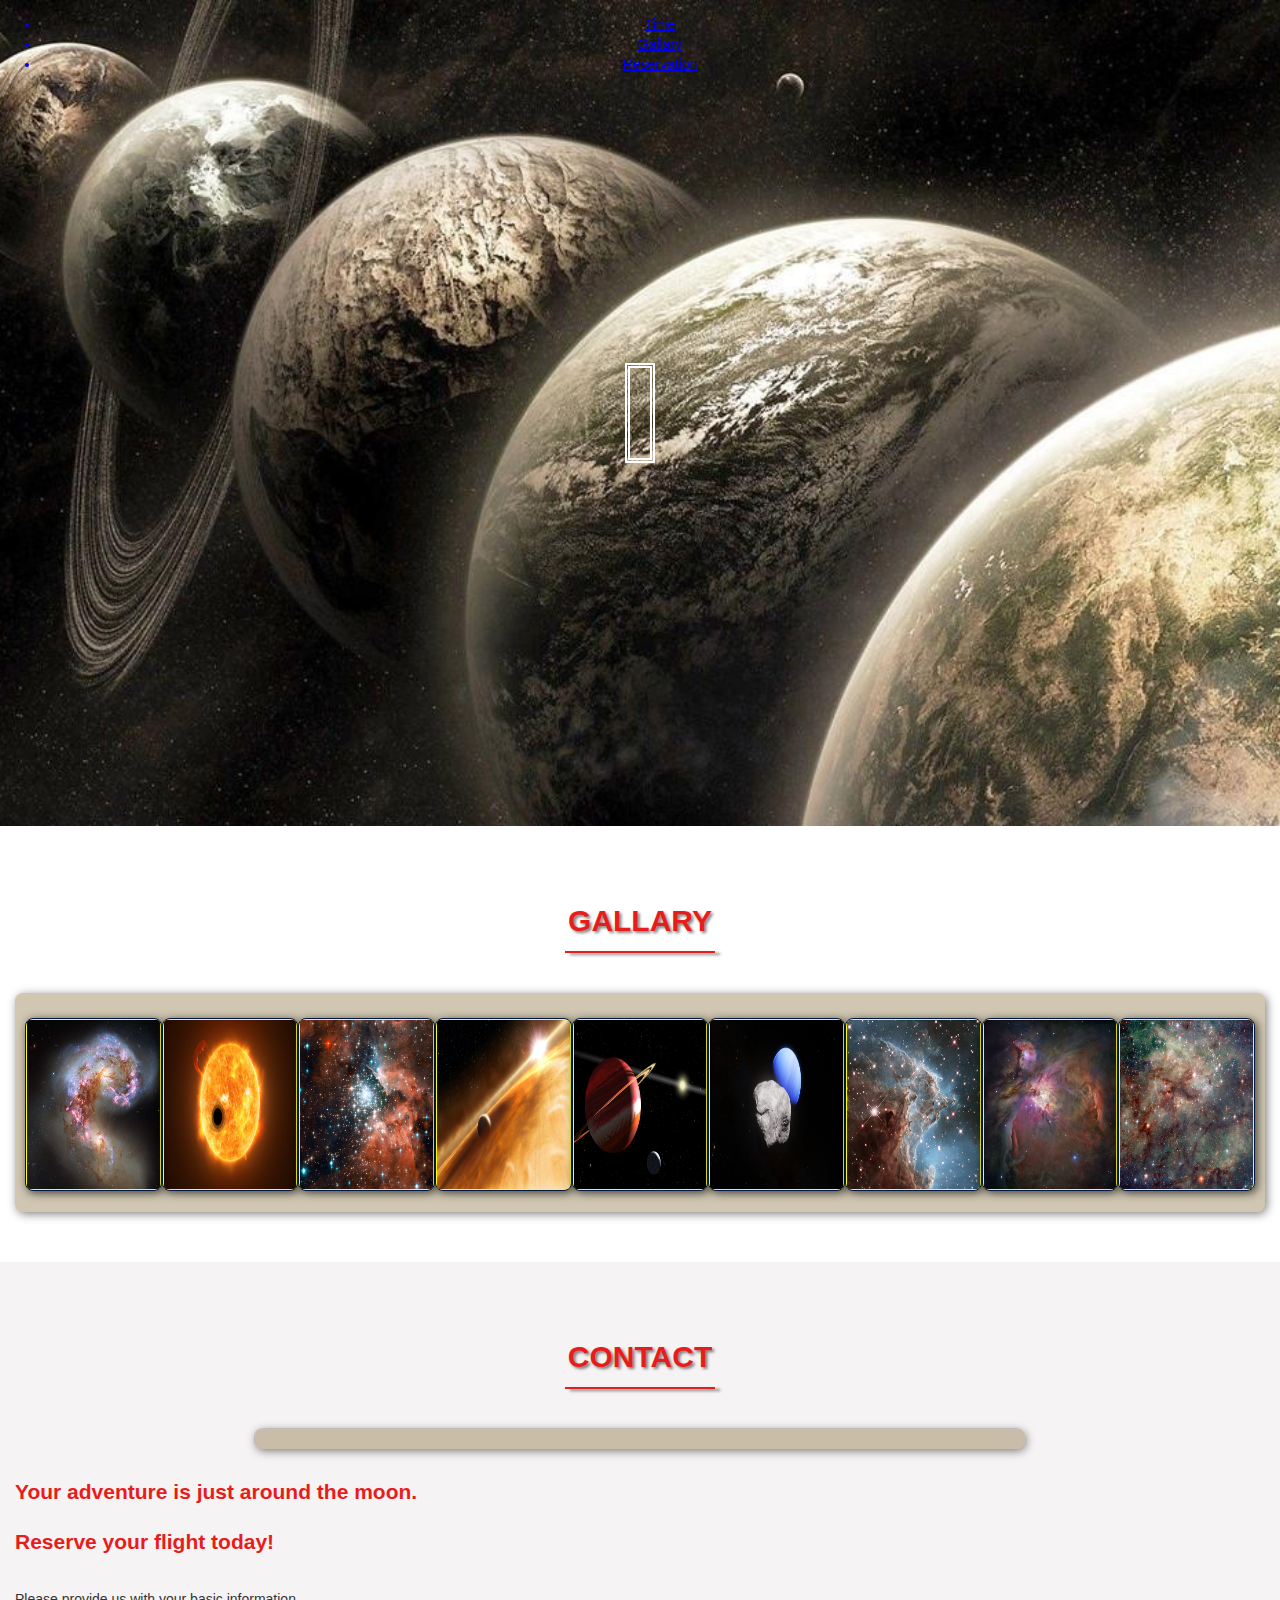
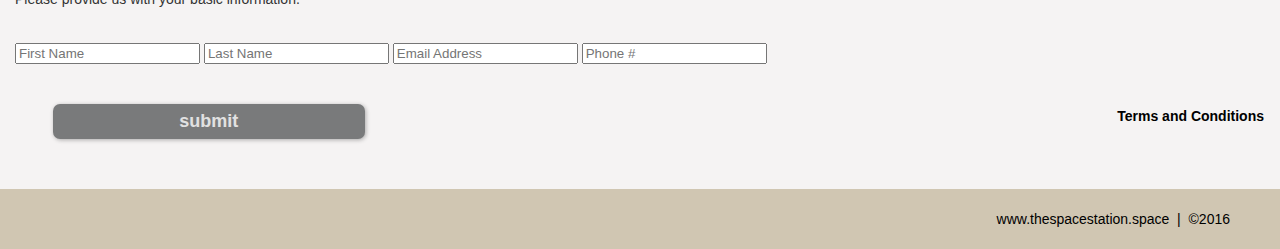
<file: Project/index.html>
<!DOCTYPE html>
<html lang = "en">
<head>
   <meta charset = "UTF-8">
   <title>The Space Station | Resort</title>
   <link rel = "stylesheet" href = "./CSS/shared.css">
   <link rel = "stylesheet" href = "./CSS/animations.css">
</head>
<body>
    <div class = "wrap">
        <div class = "menu-container">
            <ul>
                <a href = "#home"><li>Time</li></a>  <a href = "#gallary"><li>Gallary</li></a>     
                <a href = "#contact"><li>Reservation</li></a>     
            </ul>
        </div>
    </div>
    <div id = "home">
        <div class = "container">
            <div class = "text-center">
                <span class = "head-main"></span>
            </div>
        </div>
    </div>
    <section id = "galary">
        <div class = "container">
            <h1>Gallary</h1>
            <div class = "flex-container">
                <!--Photo Container 1-->
                <div class = "photo-continer">
                    <div class = "photo">
                        <img src = "./Images/Thumb/thumbnail_1.jpg" alt = "">
                        <div class = "photo-overlay">
                            <h3>Click to Enlarge</h3>
                            <p>We have several space launches departing daily, book your flight today!</p>    
                        </div>
                    </div>
                </div>
                <!--End of Photo Container 1-->

                <!--Photo Container 2-->
                <div class = "photo-continer">
                    <div class = "photo">
                        <img src = "./Images/Thumb/thumbnail_2.jpg" alt = "">
                        <div class = "photo-overlay">
                            <h3>Click to Enlarge</h3>
                            p>We have several space launches departing daily, book your flight today!</p>   
                        </div>
                    </div>
                </div>
                <!--End of Photo Container 2-->

                <!--Photo Container 3-->
                <div class = "photo-continer">
                    <div class = "photo">
                        <img src = "./Images/Thumb/thumbnail_3.jpg" alt = "">
                        <div class = "photo-overlay">
                            <h3>Click to Enlarge</h3>
                            <p>We have several space launches departing daily, book your flight today!</p>
                        </div>
                    </div>
                </div>
                <!--End of Photo Container 3-->

                <!--Photo Container 4-->
                <div class = "photo-continer">
                    <div class = "photo">
                        <img src = "./Images/Thumb/thumbnail_4.jpg" alt = "">
                        <div class = "photo-overlay">
                            <h3>Click to Enlarge</h3>
                            <p>We have several space launches departing daily, book your flight today!</p>   
                        </div>
                    </div>
                </div>
                <!--End of Photo Container 4-->

                <!--Photo Container 5-->
                <div class = "photo-continer">
                    <div class = "photo">
                        <img src = "./Images/Thumb/thumbnail_5.jpg" alt = "">
                        <div class = "photo-overlay">
                            <h3>Click to Enlarge</h3>
                            <p>We have several space launches departing daily, book your flight today!</p>    
                        </div>
                    </div>
                </div>
                <!--End of Photo Container 5-->

                <!--Photo Container 6-->
                <div class = "photo-continer">
                    <div class = "photo">
                        <img src = "./Images/Thumb/thumbnail_6.jpg" alt = "">
                        <div class = "photo-overlay">
                            <h3>Click to Enlarge</h3>
                            <p>We have several space launches departing daily, book your flight today!</p>  
                        </div>
                    </div>
                </div>
                <!--End of Photo Container 6-->

                <!--Photo Container 7-->
                <div class = "photo-continer">
                    <div class = "photo">
                        <img src = "./Images/Thumb/thumbnail_7.jpg" alt = "">
                        <div class = "photo-overlay">
                            <h3>Click to Enlarge</h3>
                            <p>We have several space launches departing daily, book your flight today!</p>   
                        </div>
                    </div>
                </div>
                <!--End of Photo Container 7-->

                <!--Photo Container 8-->
                <div class = "photo-continer">
                    <div class = "photo">
                        <img src = "./Images/Thumb/thumbnail_8.jpg" alt = "">
                        <div class = "photo-overlay">
                            <h3>Click to Enlarge</h3>
                            <p>We have several space launches departing daily, book your flight today!</p>   
                        </div>
                    </div>
                </div>
                <!--End of Photo Container 8-->

                <!--Photo Container 9-->
                <div class = "photo-continer">
                    <div class = "photo">
                        <img src = "./Images/Thumb/thumbnail_9.jpg" alt = "">
                        <div class = "photo-overlay">
                            <h3>Click to Enlarge</h3>
                            <p>We have several space launches departing daily, book your flight today!</p>    
                        </div>
                    </div>
                </div>
                <!--End of Photo Container 9-->
            </div>
        </div>
    </section>
    <section id = "contact">
        <div class = "container">
            <div class = "head-padding">
                <h1 class = "head-padding">Contact</h1>
                <div
                 class = "reservation"></div>
                    <h2><span>Your adventure is just around the moon.</span>
                     <br>Reserve your flight today!   
                    </h2>
                    <p class = "rsvp-text">Please provide us with your basic information.
                    </p>
                    <div class = "form-rsvp">
                        <form action = "" method = "post">
                            <input class = "rsvp" type = "text" value = "" placeholder = "First Name">
                            <input class = "rsvp" type = "text" value = "" placeholder = "Last Name">
                            <input class = "rsvp" type = "text" value = "" placeholder = "Email Address">
                            <input class = "rsvp" type = "text" value = "" placeholder = "Phone #">
                            <div class = "forms-spacer"><br>
                                <label class = "terms">Terms and Conditions</label>
                            </div>
                            <br>
                            <div class = "submit">
                                <input type = "submit" value = "submit">
                            </div>
                        </form>
                    </div>
            </div>
        </div>
    </section>

    <div id = "footer">
        www.thespacestation.space &nbsp;|&nbsp; &copy;2016
    </div>
    
</body>
</html>
</file>
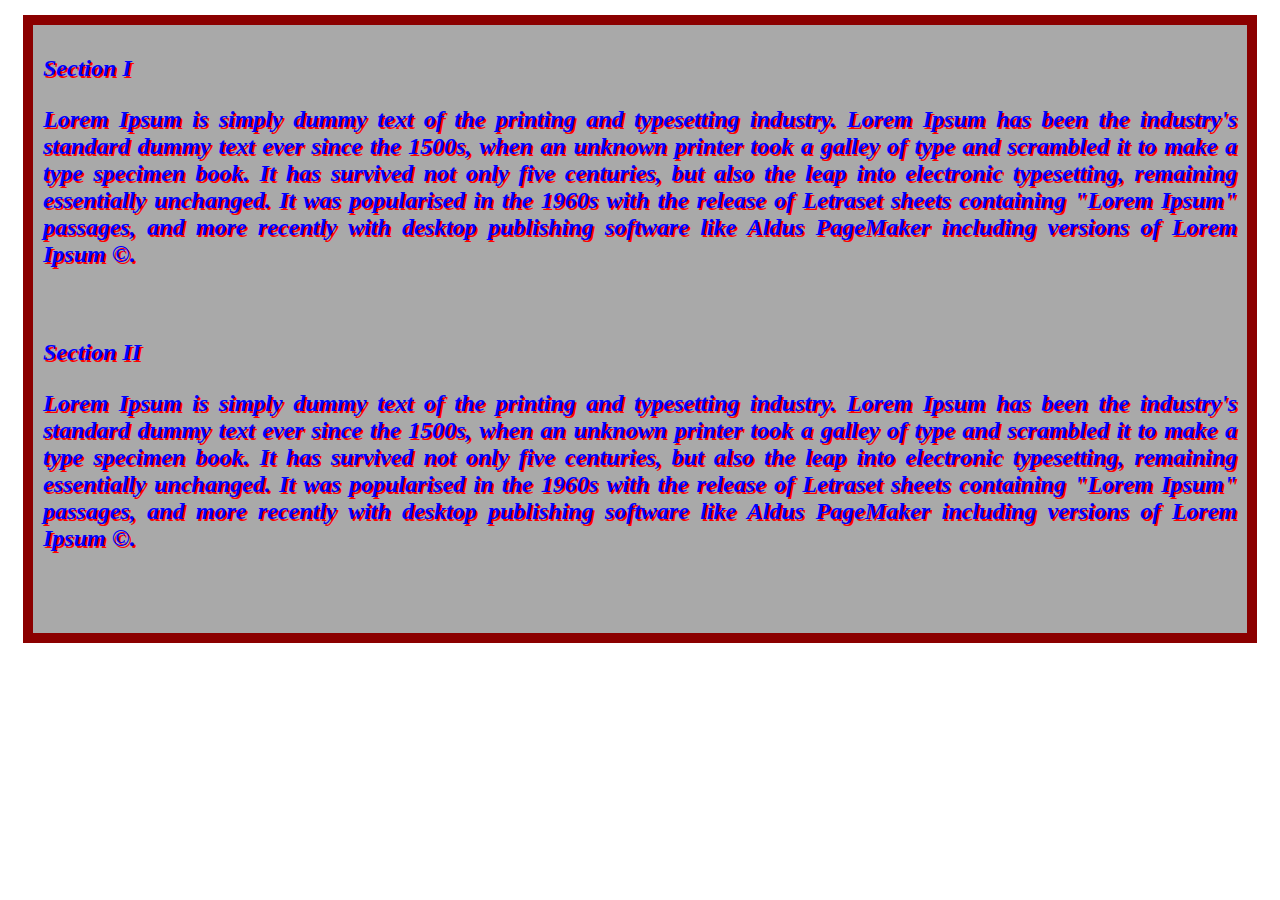
<file: Basic_HTML_6.html>
<!DOCTYPE html>
<html lang = "en">
<head>
	<title>HTML and CSS Session	</title>
	<meta charset = "UTF-8">
	<link rel = "stylesheet" type = "text/css" href = "Basic_HTML_6.css">
</head>
<body>
<main class = "container">
	<section>
	<h2>Section I</p>
	<div>
	<p>Lorem Ipsum is simply dummy text of the printing and typesetting industry. Lorem Ipsum has been the industry's standard dummy text ever since the 1500s, when an unknown printer took a galley of type and scrambled it to make a type specimen book. It has survived not only five centuries, but also the leap into electronic typesetting, remaining essentially unchanged. It was popularised in the 1960s with the release of Letraset sheets containing &quotLorem Ipsum&quot passages, and more recently with desktop publishing software like Aldus PageMaker including versions of Lorem Ipsum&nbsp;&copy;.</p>
	<br>
	</div>
	</section>
	<section>
	<h2>Section II</p>
	<div>
	<p>Lorem Ipsum is simply dummy text of the printing and typesetting industry. Lorem Ipsum has been the industry's standard dummy text ever since the 1500s, when an unknown printer took a galley of type and scrambled it to make a type specimen book. It has survived not only five centuries, but also the leap into electronic typesetting, remaining essentially unchanged. It was popularised in the<span style="color:blue"> 1960s </span>with the release of Letraset sheets containing &quotLorem Ipsum&quot passages, and more recently with desktop publishing software like Aldus PageMaker including versions of Lorem Ipsum&nbsp;&copy;.</p>
	<br>
	</div>
	</section>
</main>
</body>
</html>
</file>
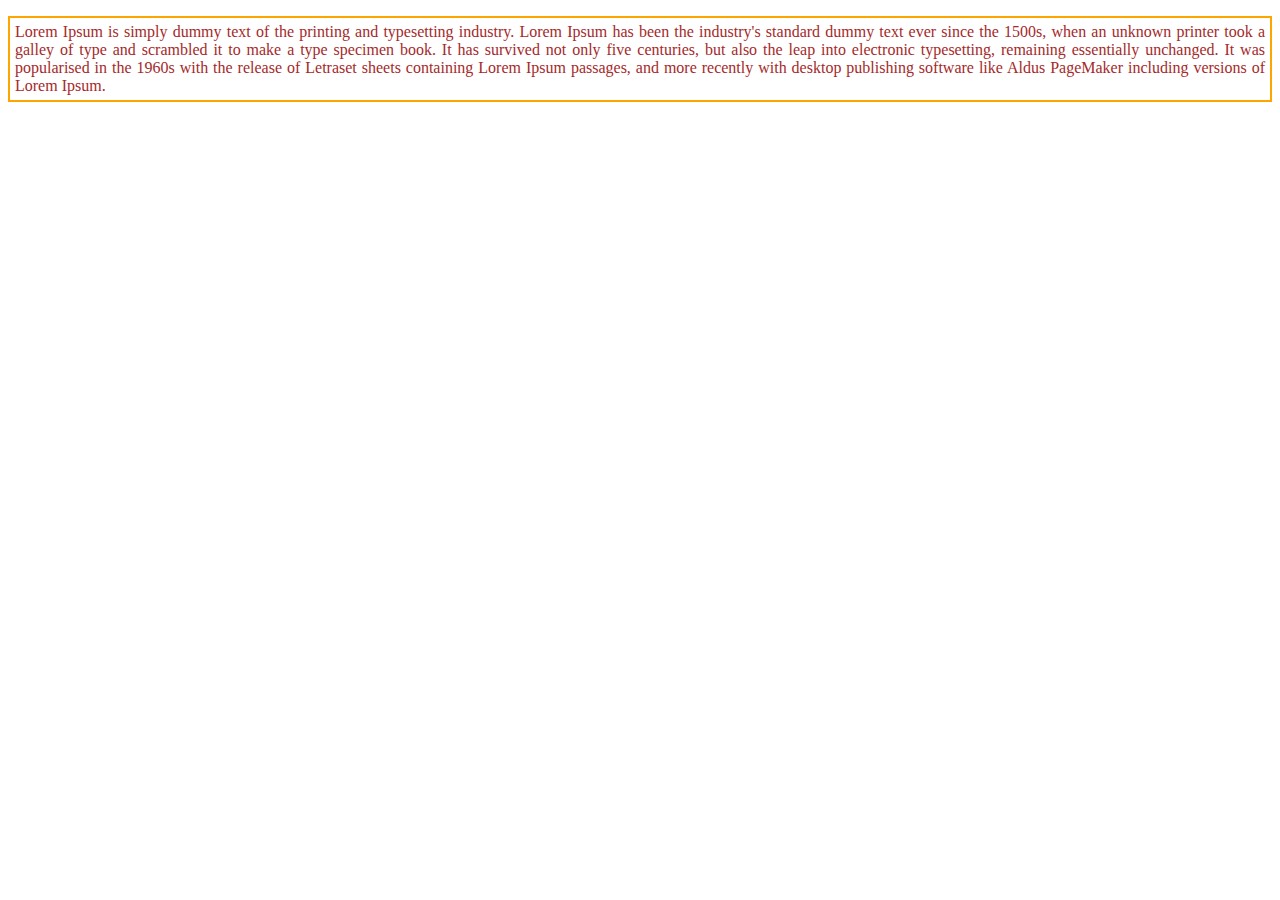
<file: Basic_HTML_and_CSS/Basic_HTML_3.html>
<!DOCTYPE html>
<html lang = "en">
<head>
	<title>HTML and CSS Session	</title>
	<meta charset = "UTF-8">
	<link rel = "stylesheet" type = "text/css" href = "Basic_CSS_1.css">
</head>
<body>
<main>
	
	<div>
	<p>Lorem Ipsum is simply dummy text of the printing and typesetting industry. Lorem Ipsum has been the industry's standard dummy text ever since the 1500s, when an unknown printer took a galley of type and scrambled it to make a type specimen book. It has survived not only five centuries, but also the leap into electronic typesetting, remaining essentially unchanged. It was popularised in the 1960s with the release of Letraset sheets containing Lorem Ipsum passages, and more recently with desktop publishing software like Aldus PageMaker including versions of Lorem Ipsum.</p>
	</div>
</main>
</body>
</html>
</file>
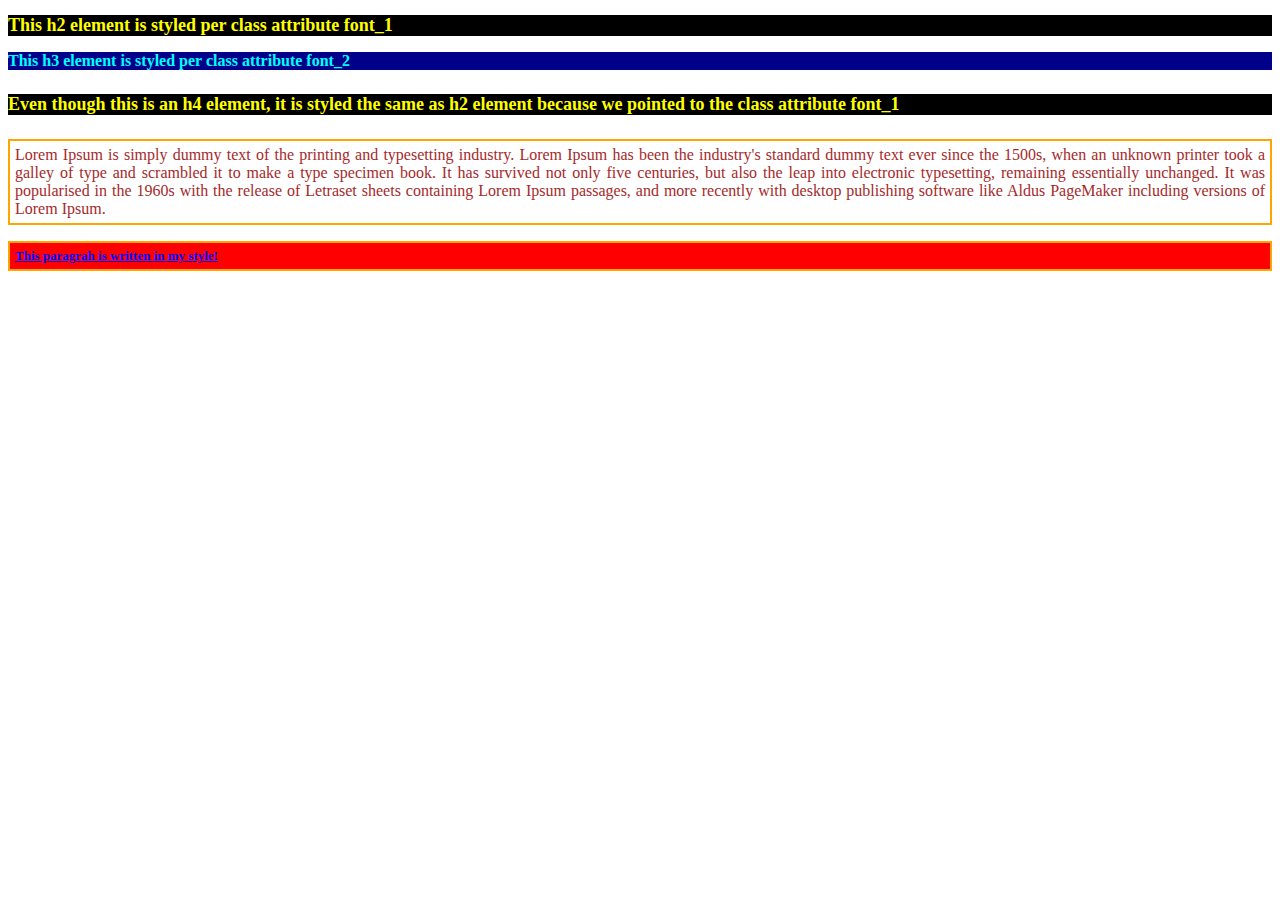
<file: Basic_HTML_and_CSS/Basic_HTML_4.html>
<!DOCTYPE html>
<html lang = "en">
<head>
	<title>HTML and CSS Session	</title>
	<meta charset = "UTF-8">
	<link rel = "stylesheet" type = "text/css" href = "Basic_CSS_1.css">
</head>
<body>
<main>
	<h2 class = "font_1">This h2 element is styled per class attribute font_1</h2>
	<h3 class = "font_2">This h3 element is styled per class attribute font_2</h3>
	<h4 class = "font_1">Even though this is an h4 element, it is styled the same as h2 element because we pointed to the class attribute font_1</h4>	
	<div>
	<p>Lorem Ipsum is simply dummy text of the printing and typesetting industry. Lorem Ipsum has been the industry's standard dummy text ever since the 1500s, when an unknown printer took a galley of type and scrambled it to make a type specimen book. It has survived not only five centuries, but also the leap into electronic typesetting, remaining essentially unchanged. It was popularised in the 1960s with the release of Letraset sheets containing Lorem Ipsum passages, and more recently with desktop publishing software like Aldus PageMaker including versions of Lorem Ipsum.</p>
	</div>
	
	<p class = "My_Style">This paragrah is written in my style!</p>
	
</main>
</body>
</html>
</file>
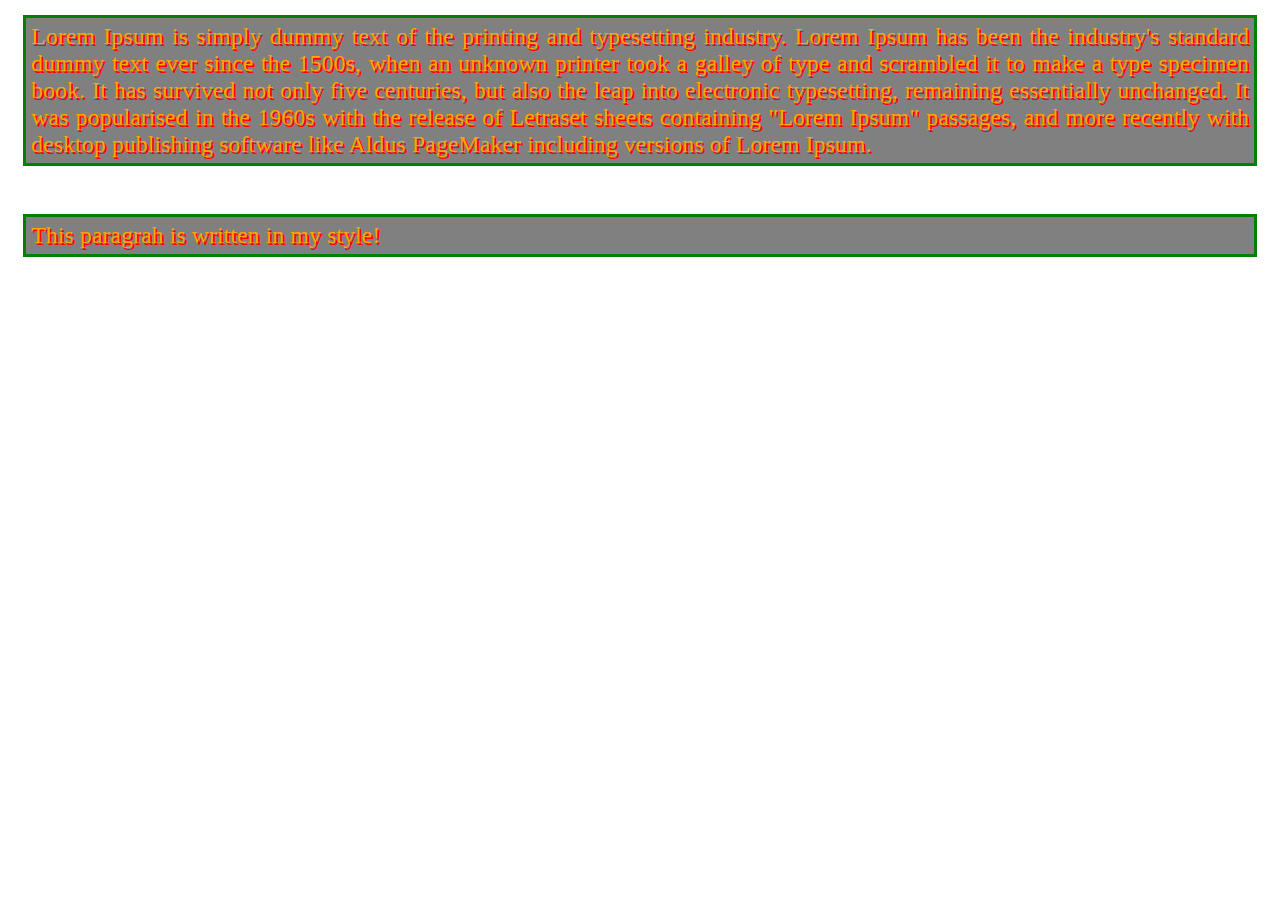
<file: Basic_HTML_and_CSS/Basic_HTML_5.html>
<!DOCTYPE html>
<html lang = "en">
<head>
	<title>HTML and CSS Session	</title>
	<meta charset = "UTF-8">
	<link rel = "stylesheet" type = "text/css" href = "Basic_CSS_2.css">
</head>
<body>
<main>
	<div>
	<p class = "classOne">Lorem Ipsum is simply dummy text of the printing and typesetting industry. Lorem Ipsum has been the industry's standard dummy text ever since the 1500s, when an unknown printer took a galley of type and scrambled it to make a type specimen book. It has survived not only five centuries, but also the leap into electronic typesetting, remaining essentially unchanged. It was popularised in the 1960s with the release of Letraset sheets containing &quotLorem Ipsum&quot passages, and more recently with desktop publishing software like Aldus PageMaker including versions of Lorem Ipsum.</p>
	<br>
	<p class = "classOne">This paragrah is written in my style!</p>
	</div>
</main>
</body>
</html>
</file>
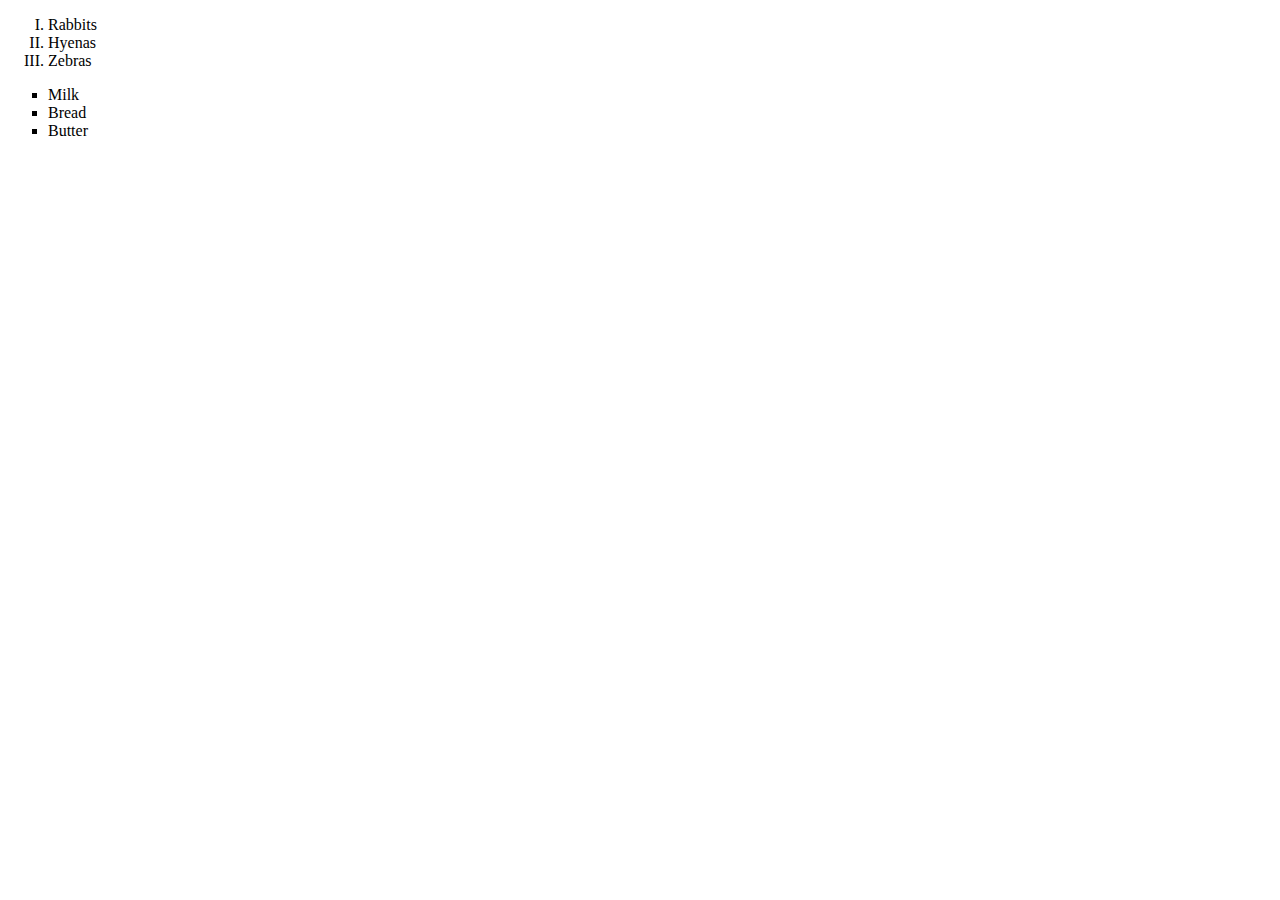
<file: Basic_HTML_and_CSS/HTML_Lists.html>
<!DOCTYPE html>
<html lang = "en">
<head>
	<title>HTML and CSS Session	</title>
	<meta charset = "UTF-8">
	<link rel = "stylesheet" type = "text/css" href = "CSS_Lists.css">
</head>
<body>
<main>
	<ol>
		<li>Rabbits</li>
		<li>Hyenas</li>
		<li>Zebras</li>
	</ol>
	<ul>
		<li>Milk</li>
		<li>Bread</li>
		<li>Butter</li>
	</ul>
</main>
</body>
</html>
</file>
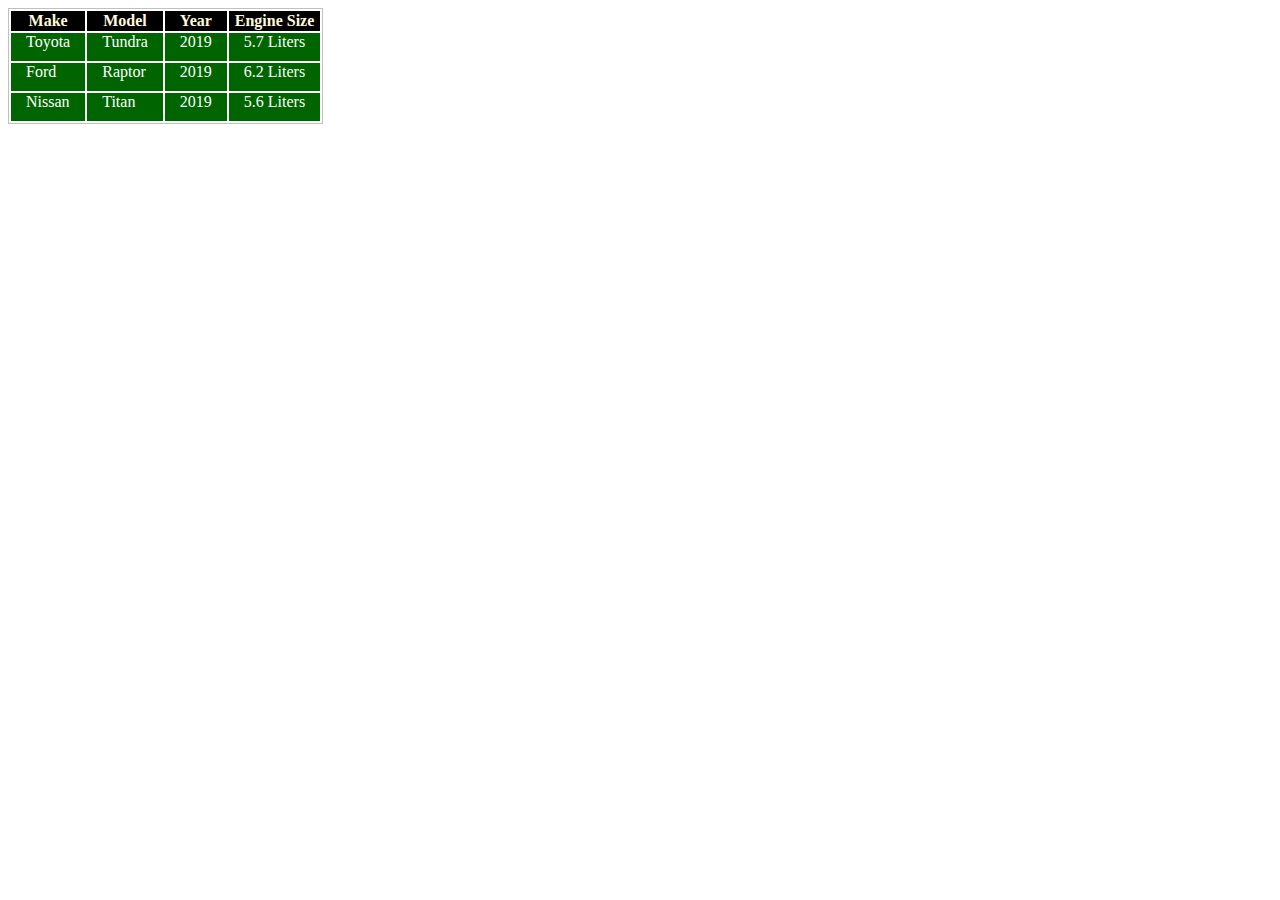
<file: Basic_HTML_and_CSS/HTML_Table.html>
<!DOCTYPE html>
<html lang="en">
<head>
	<title>HTML and CSS Session	</title>
	<meta charset = "UTF-8">
	<!--<link rel = "stylesheet" type = "text/css" href = "tableCssFile.css">-->
	<link rel = "stylesheet" type = "text/css" href = "CSS_Table.css">
</head>
<body>
<main class = "container">
	<div>
	<table class = "paddingBetweenCols">
		<tr>
			<th>Make</th>
			<th>Model</th>
			<th>Year</th>
			<th>Engine Size</th>
		</tr>
		<tr>
			<td>Toyota</td>
			<td>Tundra</td>
			<td>2019</td>
			<td>5.7 Liters</td>
		</tr>
		<tr>
			<td>Ford</td>
			<td>Raptor</td>
			<td>2019</td>
			<td>6.2 Liters</td>
		</tr>
		<tr>
			<td>Nissan</td>
			<td>Titan</td>
			<td>2019</td>
			<td>5.6 Liters</td>
		</tr>
	</table>
	</div>
</main>
</body>
</html>
</file>
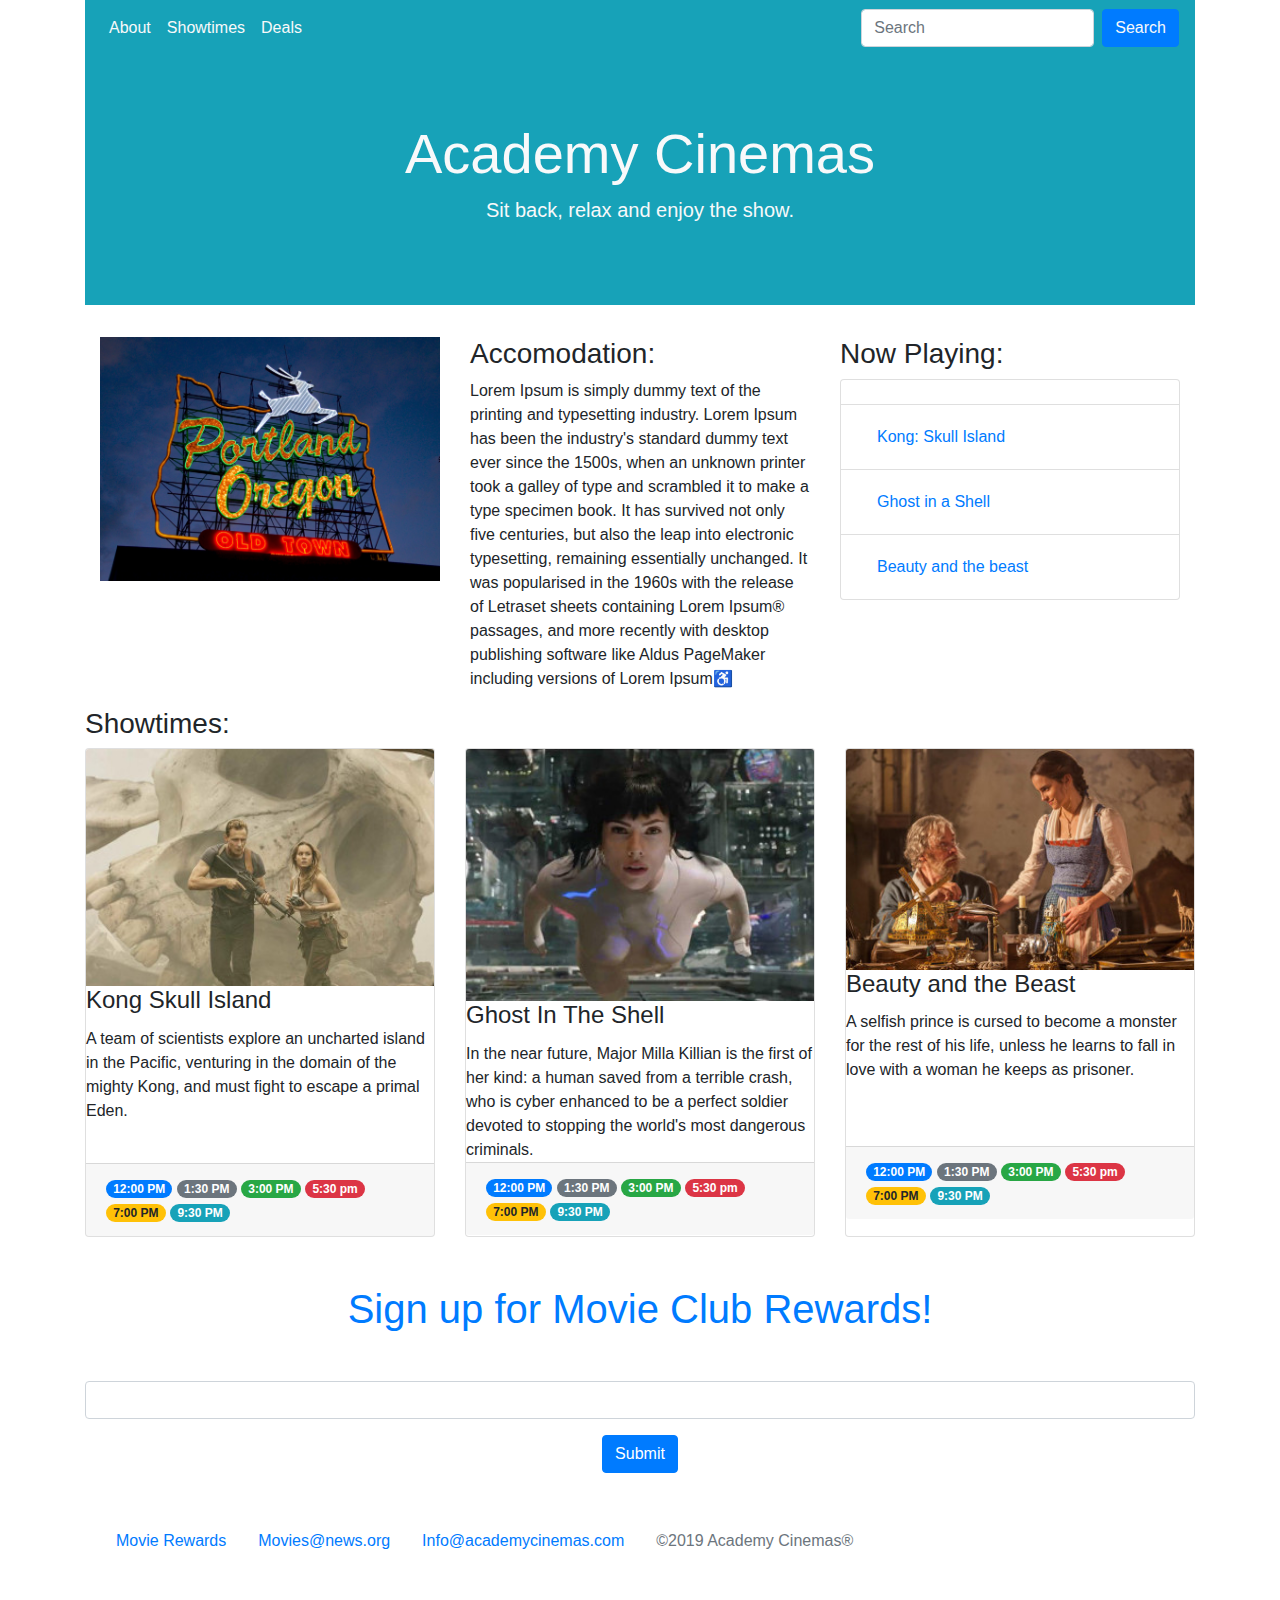
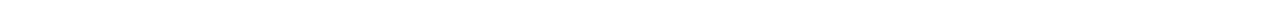
<file: Bootstrap4_Project/academyCinemas.html>
<!doctype html>
<html lang="en">
  <head>
    <!-- Required meta tags -->
    <meta charset="utf-8">
    <meta name="viewport" content="width=device-width, initial-scale=1, shrink-to-fit=no">

    <!-- Bootstrap CSS -->
    <link rel="stylesheet" href="https://stackpath.bootstrapcdn.com/bootstrap/4.4.1/css/bootstrap.min.css" integrity="sha384-Vkoo8x4CGsO3+Hhxv8T/Q5PaXtkKtu6ug5TOeNV6gBiFeWPGFN9MuhOf23Q9Ifjh" crossorigin="anonymous">

    <title>Academy Cinemas</title>
  </head>
  <body>
    <div class = "container">
		<nav class="navbar navbar-expand-lg navbar-light bg-info">
  

  <div class="collapse navbar-collapse" id="navbarSupportedContent">
    <ul class="navbar-nav mr-auto">
      <li class="nav-item active">
        <a class="nav-link text-light" href="#">About<span class="sr-only">(current)</span></a>
      </li>
      <li class="nav-item active">
        <a class="nav-link text-light" href="#">Showtimes</a>
      </li>
      <li class="nav-item active">
        <a class="nav-link text-light " href="#" id="navbarDropdown" role="button" data-toggle="dropdown" aria-haspopup="true" aria-expanded="false">Deals</a>
        <div class="dropdown-menu" aria-labelledby="navbarDropdown">
          <a class="dropdown-item" href="#">Action</a>
          <a class="dropdown-item" href="#">Another action</a>
          <div class="dropdown-divider"></div>
          <a class="dropdown-item" href="#">Something else here</a>
        </div>
      </li>
      <li class="nav-item">
        <a class="nav-link" href="#" tabindex="-1" aria-disabled="true"></a>
      </li>
    </ul>
    <form class="form-inline my-2 my-lg-0">
      <input class="form-control mr-sm-2" type="search" placeholder="Search" aria-label="Search">
      <button class="btn btn-primary my-2 my-sm-0 text-light" type="submit">Search</button>
    </form>
  </div>
</nav>
	
	<div class="jumbotron jumbotron-fluid bg-info text-center">
		<div class="container">
		<h1 class="display-4 text-light">Academy Cinemas</h1>
		<p class="lead text-light">Sit back, relax and enjoy the show.</p>
		</div>
	</div>
	<!--Column 1 Starting-->
	<div class = "container">
		<div class="row">
			<div class="col-sm">
				<img class = "img-fluid" height = "900" width = "900" src = "./Img/pdx.jpg" alt = "">
	
      
    </div>
    <!--End of Column 1 Starting-->
	
	<!--Column 2 Starting-->
	<div class="col-sm">
		<h3>Accomodation:</h3>
		<p>Lorem Ipsum is simply dummy text of the printing and typesetting industry. Lorem Ipsum has been the industry's standard dummy text ever since the 1500s, when an unknown printer took a galley of type and scrambled it to make a type specimen book. It has survived not only five centuries, but also the leap into electronic typesetting, remaining essentially unchanged. It was popularised in the 1960s with the release of Letraset sheets containing Lorem Ipsum&reg; passages, and more recently with desktop publishing software like Aldus PageMaker including versions of Lorem Ipsum&#9855;</p>
	</div>
    <!--End of Column 2 Starting-->
	
	<!--Column 3 Starting-->
	<div class="col-sm">
	<h3>Now Playing:</h3>
		<ul class="list-group">
			<li class="list-group-item">
			  <li class="list-group-item">
				<a class = "nav-link" href = "#">Kong: Skull Island</a> 
			  </li>
			  
			  <li class="list-group-item">
				<a class = "nav-link" href = "#">Ghost in a Shell</a> 
			  </li>
			  
			  <li class="list-group-item">
				<a class = "nav-link" href = "#">Beauty and the beast</a> 
			  </li>
				
			  
		</ul>
    </div>
	</div>
	</div>
	<!--End of Column 3 Starting-->
	
	<!--Showtimes-->
	<h3>Showtimes:</h3>
	<div class="card-deck">
  <div class="card">
    <img src="./Img/kongskullisland.jpg" class="card-img-top" alt="...">
    <div class="card-block">
      <h4 class="card-title">Kong Skull Island</h4>
      <p class="card-text">A team of scientists explore an uncharted island in the Pacific, venturing in the domain of the mighty Kong, and must fight to escape a primal Eden.</p><br>
    </div>
    <div class="card-footer">
    <span class="badge badge-pill badge-primary">12:00 PM</span>
	<span class="badge badge-pill badge-secondary">1:30 PM</span>
	<span class="badge badge-pill badge-success">3:00 PM</span>
	<span class="badge badge-pill badge-danger">5:30 pm</span>
	<span class="badge badge-pill badge-warning">7:00 PM</span>
	<span class="badge badge-pill badge-info">9:30 PM</span>
	
    </div>
  </div>
  
  <div class="card">
    <img src="./Img/ghostintheshell.jpg" class="card-img-top" alt="...">
    <div class="card-block">
      <h4 class="card-title">Ghost In The Shell</h4>
      <p class="card-text">In the near future, Major Milla Killian is the first of her kind: a human saved from a terrible crash, who is cyber enhanced to be a perfect soldier devoted to stopping the world's most dangerous criminals.</p>
    </div>
    <div class="card-footer">
     <span class="badge badge-pill badge-primary">12:00 PM</span>
	<span class="badge badge-pill badge-secondary">1:30 PM</span>
	<span class="badge badge-pill badge-success">3:00 PM</span>
	<span class="badge badge-pill badge-danger">5:30 pm</span>
	<span class="badge badge-pill badge-warning">7:00 PM</span>
	<span class="badge badge-pill badge-info">9:30 PM</span> 
    </div>
	  </div>
  
  <div class="card">
    <img src="./Img/beautyandthebeast.jpg" class="card-img-top" alt="...">
    <div class="card-block">
      <h4 class="card-title">Beauty and the Beast</h4>
      <p class="card-text">A selfish prince is cursed to become a monster for the rest of his life, unless he learns to fall in love with a woman he keeps as prisoner.</p><br><br>
    </div>
    <div class="card-footer">
    <span class="badge badge-pill badge-primary">12:00 PM</span>
	<span class="badge badge-pill badge-secondary">1:30 PM</span>
	<span class="badge badge-pill badge-success">3:00 PM</span>
	<span class="badge badge-pill badge-danger">5:30 pm</span>
	<span class="badge badge-pill badge-warning">7:00 PM</span>
	<span class="badge badge-pill badge-info">9:30 PM</span>  
    </div>
  </div>
</div>
	
	<!--/Showtimes-->
	<div class = "text-center">
	<form>
	<h1 class = "text-primary my-5">Sign up for Movie Club Rewards!</h1>
	<div class="form-group">
    
    <input type="email" class="form-control" id="exampleInputEmail1" aria-describedby="emailHelp">
    
	</div>
	
	<button type="submit" class="btn btn-primary">Submit</button>
	</form>
	</div>
	<div class = "container my-5">
	<ul class="nav nav-inline">
	  <li class="nav-item">
		<a class="nav-link active" href="#">Movie Rewards</a>
	  </li>
	  <li class="nav-item">
		<a class="nav-link" href="#">Movies@news.org</a>
	  </li>
	  <li class="nav-item">
		<a class="nav-link" href="#">Info@academycinemas.com</a>
	  </li>
	  <li class="nav-item">
		<a class="nav-link disabled" href="#" tabindex="-1" aria-disabled="true">&copy;2019 Academy Cinemas&reg;</a>
	  </li>
	</ul>
	</div>
</div>

    <!-- Optional JavaScript -->
    <!-- jQuery first, then Popper.js, then Bootstrap JS -->
    <script src="https://code.jquery.com/jquery-3.4.1.slim.min.js" integrity="sha384-J6qa4849blE2+poT4WnyKhv5vZF5SrPo0iEjwBvKU7imGFAV0wwj1yYfoRSJoZ+n" crossorigin="anonymous"></script>
    <script src="https://cdn.jsdelivr.net/npm/popper.js@1.16.0/dist/umd/popper.min.js" integrity="sha384-Q6E9RHvbIyZFJoft+2mJbHaEWldlvI9IOYy5n3zV9zzTtmI3UksdQRVvoxMfooAo" crossorigin="anonymous"></script>
    <script src="https://stackpath.bootstrapcdn.com/bootstrap/4.4.1/js/bootstrap.min.js" integrity="sha384-wfSDF2E50Y2D1uUdj0O3uMBJnjuUD4Ih7YwaYd1iqfktj0Uod8GCExl3Og8ifwB6" crossorigin="anonymous"></script>
  </body>
</html>
</file>
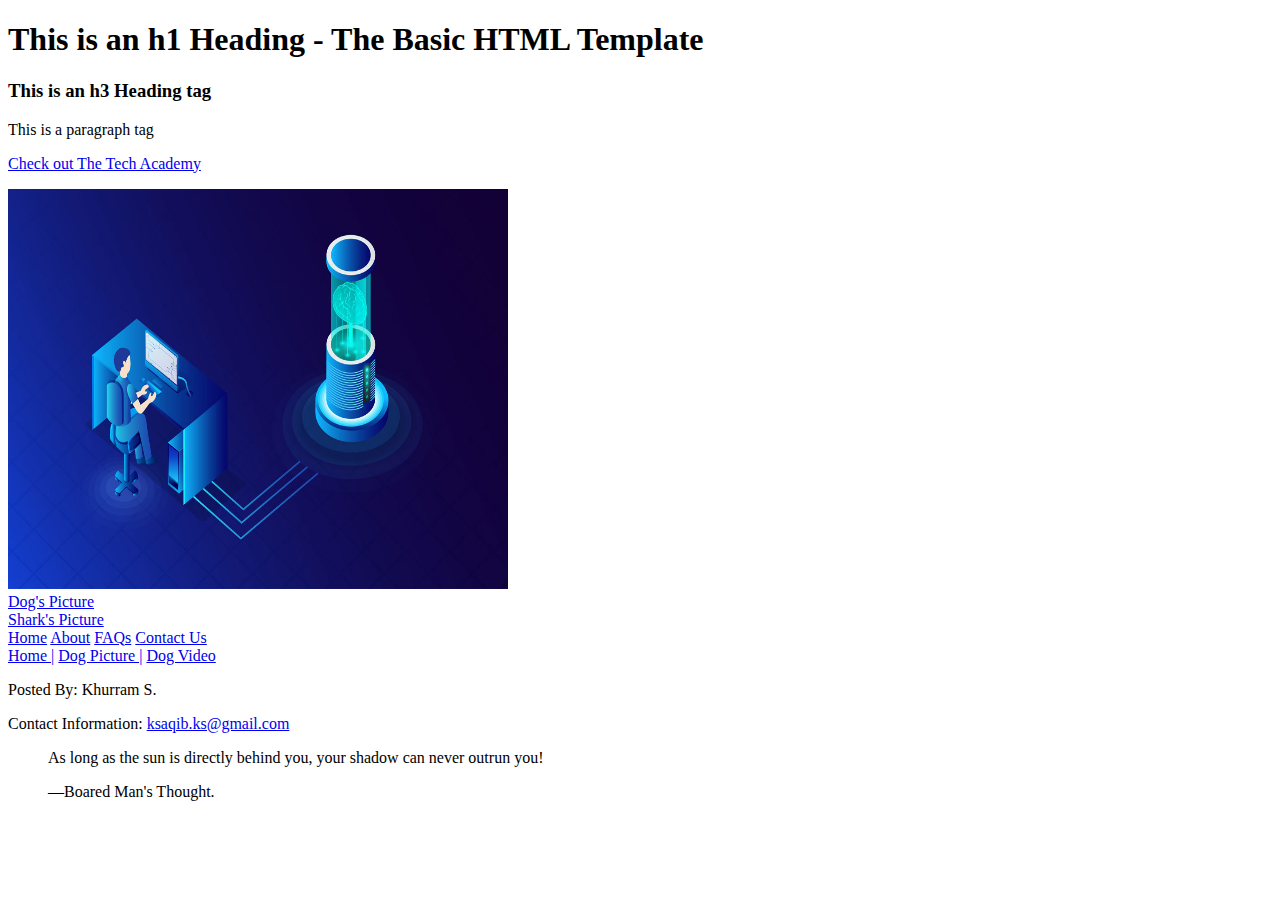
<file: HTML documents/Assignment.html>
<!DOCTYPE html>
<html lang  = "en">
<head>
<title>HTML</title>
<meta charset = "UTF-8">
</head>
<body>
<main>
	<header>
		<h1 id = "Header_1">This is an h1 Heading - The Basic HTML Template</h1>
		<h3>This is an h3 Heading tag</h3>
		<p>This is a paragraph tag</p>
		<p><a href = "https://www.learncodinganywhere.com">Check out The Tech Academy</a></p>
		<img src = "NightCoder.jpg" height = 400 width = 500>
		<br>
		<a href = "dogPicFile.html">Dog's Picture</a>
		<br>
		<a href = "https://www.google.com/search?q=Shark&client=firefox-b-d&source=lnms&tbm=isch&sa=X&ved=2ahUKEwiuqfvcpeTmAhUEH6wKHS24AysQ_AUoAXoECBEQAw&biw=1152&bih=563&dpr=1.67#imgrc=zVw1JL9BW0MdeM:">Shark's Picture</a>
	</header>
	<nav>
		<a href = "Assignment.html">Home</a>  
		<a href = "About us page or URL">About</a>  
		<a href = "FAQs page file name or URL">FAQs</a>  
		<a href = "Contact file name or URL">Contact Us</a> 
	</nav>
	<nav>
	<a href = "Assignment.html">Home |</a>
	<a href = "dogPicFile.html"> Dog Picture |</a>
	<a href = "Dog_Video.html"> Dog Video</a>
	</nav>
	<footer>
		<p>Posted By: Khurram S.</p>
		<p>Contact Information: <a href = "mailto:ksaqib.ks@gmail.com">ksaqib.ks@gmail.com</a></p>
	</footer>
	<blockquote>
    <p>As long as the sun is directly behind you, your shadow can never outrun you!</p>
    <footer>—Boared Man's Thought.</footer>
	</blockquote>
	<script>
		document.getElementById("Header_1").innerHTML;
	</script>
</main>
</body>
</html>
</file>
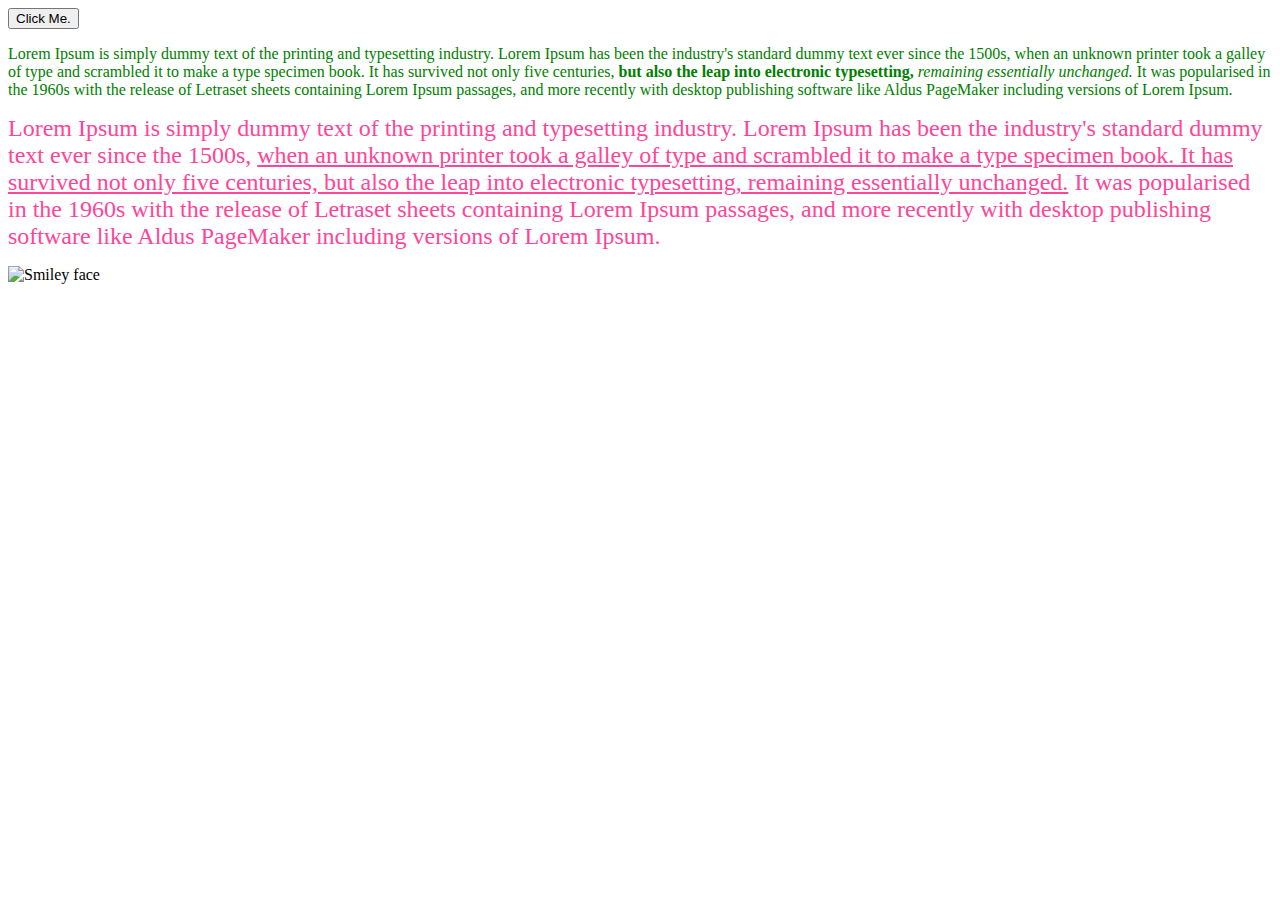
<file: HTML documents/Basic_HTML_1.html>
<!DOCTYPE html>
<html lang  = "en">
<head>
<title>Javascript File</title>
<meta charset = "UTF-8">
</head>
<body>
<main>
	<button onClick =  "firstFunc()">
	Click Me.
	</button>
	<p id = "fish"></p>
	<script type = "text/javascript" src = "Hello_World.js">
	
	</script>
	<p><font color = "green" face = "Roboto">
	Lorem Ipsum is simply dummy text of the printing and typesetting industry. Lorem Ipsum has been the industry's standard dummy text ever since the 1500s, when an unknown printer took a galley of type and scrambled it to make a type specimen book. It has survived not only five centuries, <b>but also the leap into electronic typesetting,</b> <i>remaining essentially unchanged.</i> It was popularised in the 1960s with the release of Letraset sheets containing Lorem Ipsum passages, and more recently with desktop publishing software like Aldus PageMaker including versions of Lorem Ipsum.</font>
	</p>
	<p><font color = "#ff4598" size = 5>
	Lorem Ipsum is simply dummy text of the printing and typesetting industry. Lorem Ipsum has been the industry's standard dummy text ever since the 1500s, <u>when an unknown printer took a galley of type and scrambled it to make a type specimen book. It has survived not only five centuries, but also the leap into electronic typesetting, remaining essentially unchanged.</u> It was popularised in the 1960s with the release of Letraset sheets containing Lorem Ipsum passages, and more recently with desktop publishing software like Aldus PageMaker including versions of Lorem Ipsum.</font>
	</p>
	 <img sc="dog.jpg" alt="Smiley face"> 
</main>
</body>
</html>
</file>
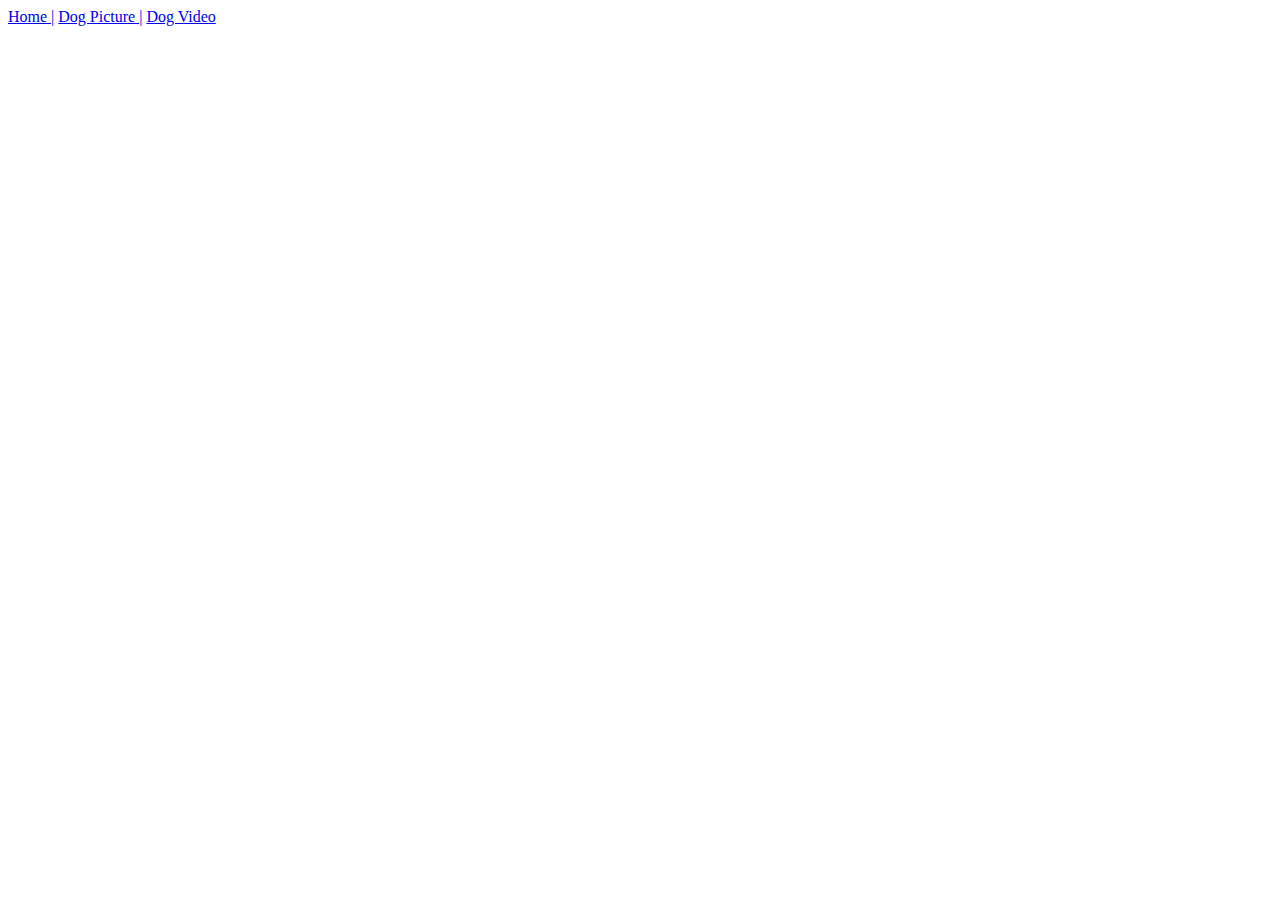
<file: HTML documents/Dog_Video.html>
<!DOCTYPE html>
<html>
<head>
	<title>Dogs Video</title>
	<meta charset = "UTF-8">
</head>
<body>
	<nav>
	<a href = "Assignment.html">Home |</a>
	<a href = "dogPicFile.html"> Dog Picture |</a>
	<a href = "https://youtu.be/ASxkyQKZE4k"> Dog Video</a>
	</nav>
</body>
</html>
</file>
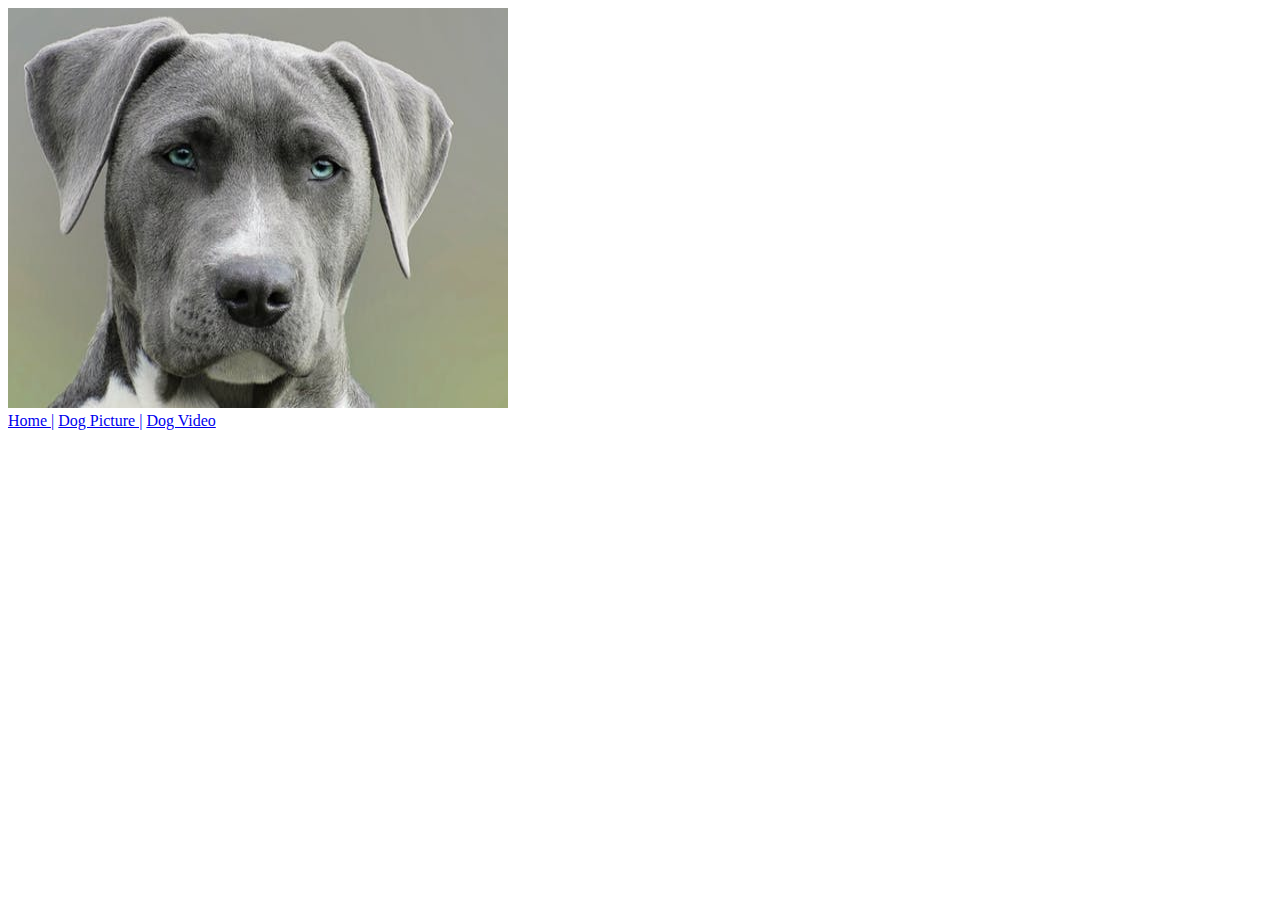
<file: HTML documents/dogPicFile.html>
<!DOCTYPE html>
<html lang  = "en">
<head>
<title>Dog's Picture File</title>
<meta charset = "UTF-8">
</head>
<body>
<main>
	<header>
			<img src = "dog.jpg" height = 400 width = 500>
	</header>
	<nav>
	<a href = "Assignment.html">Home |</a>
	<a href = "dogPicFile.html"> Dog Picture |</a>
	<a href = "Dog_Video.html"> Dog Video</a>
	</nav>
</main>
</body>
</html>
</file>
<file: Project/CSS/shared.css>
html {
    font-family: sans-serif;
    font-size: 62.5%;
    -webkit-tap-highlght-color: rgba(0,0,0,0);
    -webkit-text-size-adjust: 100%;
    -ms-text-size-adjust: 100%;
}
body {
    font-size: 14px;
    margin: 0;
    font-family: "Helvetica Neue", Helvetica, Arial, sans-serif;
    line-height:  1.4287143;
    color: #333;
    background-color: #fff;
}
footer, nav {
    display: block;
}
h1, h2, h3, h4, h5, h6{
    font-family: 'Open Sans', sans-serif;
}
h1 {
    line-height: 50px;
    font-weight: 900;
    font-size: 30px;
    text-transform: uppercase;
    text-align:  center;
    color: #E91C1C;
    text-shadow: 2px 2px 3px rgba(0,0,0,0.5);
}
h1::after {/*This is the underline.*/
    display: block;
    content: "";
    height: 2px;
    width: 150px;
    background: #E91C1C;
    margin: 5px auto 40px;
    box-shadow: 5px 2px 3px rgba(0,0,0,0.5);
}
h2 {
    line-height: 50px;
    color: #E91C1C;
}
h3 {
    line-height: 30px;
    padding-bottom: 20px;
}
h4 { 
    padding-top: 25px;
    padding-bottom: 0;
    line-height: 40px;
    font-size: 22px;
    font-weight: 900;
}
p {
    font-weight: 300;
    line-height: 30px;
    padding-bottom: 15px;
}
.text-center {
    text-align: center;
}
.heading-padding {
    padding-bottom: 40px;
}
section {
    padding-bottom: 50px;
    padding-top: 50px;
}
.navbar {
    height: 105px;
    max-height: 340px;
    display: block;
}
.container {
    padding-right: 15px;
    padding-left: 15px;
    margin-right: auto;
    margin-left: auto;
}
.wrap {
    position: absolute;
    width: 100%;
    height: 100%;
    overflow: hidden;
    top: 0;
    left: 0;
    text-align: center;
}
.menu-container {
    max-height: 340px;
    margin: 0% auto;
    content: " ";
    width: 100%;
    position: fixed;
    z-index: 100;
}
#home {
    background: url(../Images/Thumb/planets_homepagebkgd.jpg) no-repeat 50% 50%;
    background-attachement: fixed;
    -webkit-background-size: cover;
    -moz-background-size: cover;
    -o-background-size: cover;
    background-size: cover;
    width: 100%;
    display: block;
    height: auto;
    padding-top: 350px; /*This is the spacer before the main title logo*/
    padding-bottom: 350px; /*This is the spacer after the main title logo*/
    color: #fff;
}
.terms{
    margin-top: 13%;
}
.footer {
    margin-top: 13%;
}
.head-main {
    text-shadow: 2px 4px 5px rgba(0,0,0,0.9);
    font-variant: small-caps;
    color: #fff;
    letter-spacing: 5pt;
    word-spacing: 21pt;
    font-size: 4.5em;
    text-align: left;
    font-family: impact, sans-serif;
    line-height: 2;
    font-weight: 900;
    border: 5px double #fff;
    padding: 10px;
}
.flex-container {
    display: -webkit-flex;
    display: flex;
    flex-wrap: warp;
    padding: 10px;
    border-radius: 8px;
    margin: 0px auto;
    background-color: rgba(100,65,0, 0.3) ;
    box-shadow: 2px 2px 10px 0 rgba(0,0,0,0.5);
}
#contact {
    background-color: #f5f3f3;
}
.reservation {
    width: 60%;
    padding: 10px;
    border-radius: 8px;
    margin: 0px auto;
    background-color: rgba(100,65,0,0.3);
    box-shadow: -1px -1px 1px 0 rgba(0,0,0,0.1),  1px 2px 10px 0 rgba(0,0,0,0.5);
}
.reservation h2 {
    width: 70%;
    text-align: center;
    margin: 0 auto;
    color: #13161B;
    font-weight: 500;
    font-size: 1.3em;
    letter-spacing: 0pt;
    word-spacing: 0pt;
}
.reservation h2 span {
    width: 70%;
    text-align: center;
    margin: 0 auto;
    color: #13161B;
    font-weight: 900;
    font-size: 1.5em;
    font-variant: small-caps;
    letter-spacing: 0.4pt;
    word-spacing: 0.3pt;    
}
.reservation p {
    color: #13161B;
    width: 50%; 
    margin: 0 auto;
}
.reservation form {
    font-size: 15px;
    outline: none;
    font-weight: 600;
    color: #8D8E8F;
    padding: 12px 12px;
    width: 70%;
    border: solid 1px #808080;
    margin: 2% auto;
    border-radius: 7px;    
    background: rgb(227,222,222);
    box-shadow: 2px 3px 3px 0px rgba(0,0,0,0.3);
    font-family: 'Raleway', sans-serif;
}
.reservation input[type = "text"] {
    font-size: 15px;
    outline: none;
    font-weight: 600;
    color: #8D8E8F;
    padding: 2% 1% 2% 7%;
    width: 80%;
    border-top: solid 1px #090B0D;
    border-right: 2px solid #424549;
    border-left: solid 1px #090B0D;
    border-bottom: 2px solid #424549;
    margin: 10px 1em;
    border-radius: 7px;    
    background: #13161B;
    box-shadow: inset 0px 3px 0px 0px rgba(5,5,5,0.15);
    font-family: 'Raleway', sans-serif; 
}
.reservation input[type = "text"]:hover {
    box-shadow: 0px 0px 18px rgba(100,65,0,0.8);
}
.form-spacer {
    padding: 30px 39px;
}
.terms {
    margin: 30px 1px 0 0;
    padding-left: 52px;
    font-size: 14px;
    line-height: 5px;
    color: #000;
    cursor: pointer;
    position: relative;
    display: inline;
    float: right;
    font-family: 'Raleway', sans-serif; 
    font-weight: 600;
}
.terms:hover {
    color: orange;
    text-decoration: underline;
}
.submit input[type = "submit"] {
    color: rgb(225,225,225);
    cursor: pointer;
    border: none;
    font-weight: 900;
    outline: none;
    text-align: center;
    font-family: 'Raleway', sans-serif;
    margin: 0px 3%;
    padding: 7px 0px;
    width: 25%;
    font-size: 18px;
    transition: border-color 0.3s color 0.3s background-color 0.3s;
    border-radius: 7px;
    background-color: #797a7b;
    box-shadow: 1px 1px 4px 0 rgba(0,0,0,0.3);
}
.submit input[type = "submit"]:hover {
    color: #000;
    background-color: #8D8E8F;
    box-shadow: inset 1px 2px 15px 0 rgba(0,0,0,0.5);
}  
#footer {
    background-color: rgba(100,65,0,0.3);
    color: #000;
    text-shadow: 2px 2px 8px 0 rgba(0,0,0,0.4);
    padding: 20px 50px 20px 50px;
    text-align: right;
}
</file>
<file: Project/CSS/animations.css>
.menu {
    color: #f00;
    font: bold 12px/18px sans-serif;
    text-align: center;
    display: inline;
    margin: 0% auto;
    padding: 0;
    list-style: none;
    text-decoration: none;
}
.menu li {
    color: #000;
    background-color: rgba(255,255,255,1);
    display: 0% auto;
    position: relative;
    padding: 15px 4%;
    border: 1px solid #9D9FA2;
    box-shadow: 2px 2px 10px 0 rgba(0,0,0,0.5);
    border-radius: 6px;
    cursor: pointer;
    transition-property: background;
    transition-duration: 0.4s;
    transition-delay: 0s;
    transition-timing-funciton: ease-in-out;
}
.menu li:hover {
    color: #f00;
    background-color: rgba(100,65,0,0.3);
}
.photo {
    position: relative;
    line-height: 0;
    margin-bottom: 2em;
    overflow: hidden;
    border-radius: 8px;
    padding: 1px;
    border: solid 1px #021a40;
    background-color: #ff0;
    box-shadow: 2px 2px 10px 0 rgba(0,0,0,0.7);
}
.photo-continer {
    text-align: center;
    margin: 15px auto;
    width: 300px;
    height: 169px;
}
.photo-continer img {
    max-width: 100%;
    width: 300px;
    height: 169px;
}
.photo-overlay {
    color: #fff;
    position: absolute;
    top: 0;
    right: 0;
    bottom: 0;
    left: 0;
    padding-left: 20px;
    padding-right: 20px;
    justify-content: center;
    align-items: center;
    background: rgba(0,0,0,0.5);
    /*For Animation Effects*/
    opacity: 0;
    transition: opacity 0.5s;
    border-radius: 10px;
    cursor: pointer;
}
.white-head {
    color: #C9BDAA;
    margin-top: 5%;
}
.photo-overlay:hover {
    opacity: 1;
}
.photo img {
    transition: transform 0.5s;
    transform-origin: 50% 50%;
}
.photo:hover img {
    transform: scale(1.1);
}
</file>
<file: Basic_HTML_6.css>
.container{
	border: 10px solid #8B0000;
	background-color: rgb(105,105,105, 0.577);
	padding: 10px;
	margin: 15px;
	text-align: justify;
	color: blue;
	font-style: italic;
	font-size: bold;
	text-shadow: 2px 2px #ff0000;
}
</file>
<file: Basic_HTML_and_CSS/Basic_CSS_1.css>
p{
	color: brown;
	text-align: justify;
	border: orange solid 2.5px;
	padding: 5px;
}

.font_1{
	background-color: black;
	color: yellow;
	font-size: large;
}

.font_2{
	background-color: darkblue;
	color: cyan;
	font-size: medium;
}		

.My_Style{
	background-color: red;
	color: blue;
	text-decoration: underline;
	font-weight: bold;
	font-size: small;
	
}
</file>
<file: Basic_HTML_and_CSS/Basic_CSS_2.css>
.classOne{
	color: orange;
	background-color: grey;
	font-style: bold;
	font-size: 1.5rem;
	text-align: justify;
	padding: 5px;
	border: solid green 3px;
	margin: 15px;
	text-shadow: 2px 2px #ff0000;
}
</file>
<file: Basic_HTML_and_CSS/CSS_Lists.css>
ol{
	list-style-type: upper-roman;
}

ul{
	list-style-type: square;	
}
</file>
<file: Basic_HTML_and_CSS/tableCssFile.css>
.container{
	background-color: rgb(112,128,144, 0.577);
	color: rgb(139,0,0,0.577);
	padding: 5px;
	border: 7px solid green;
	margin: 7.5px;
	text-align: center-left;
	text-decoration: italic;
}

.paddingBetweenCols td{
    padding: 0 15px 10px;
}
</file>
<file: Basic_HTML_and_CSS/CSS_Table.css>
table{
	border: 1px silver solid;
}

.paddingBetweenCols td{
    padding: 0 15px 10px;
}

td:hover{
	background-color: yellow:
	color: black;
}

tr, th {
	background-color: black;
	color: cornsilk;
}

tr, td {
	
	background-color: darkgreen;
	color: white;
}
</file>
